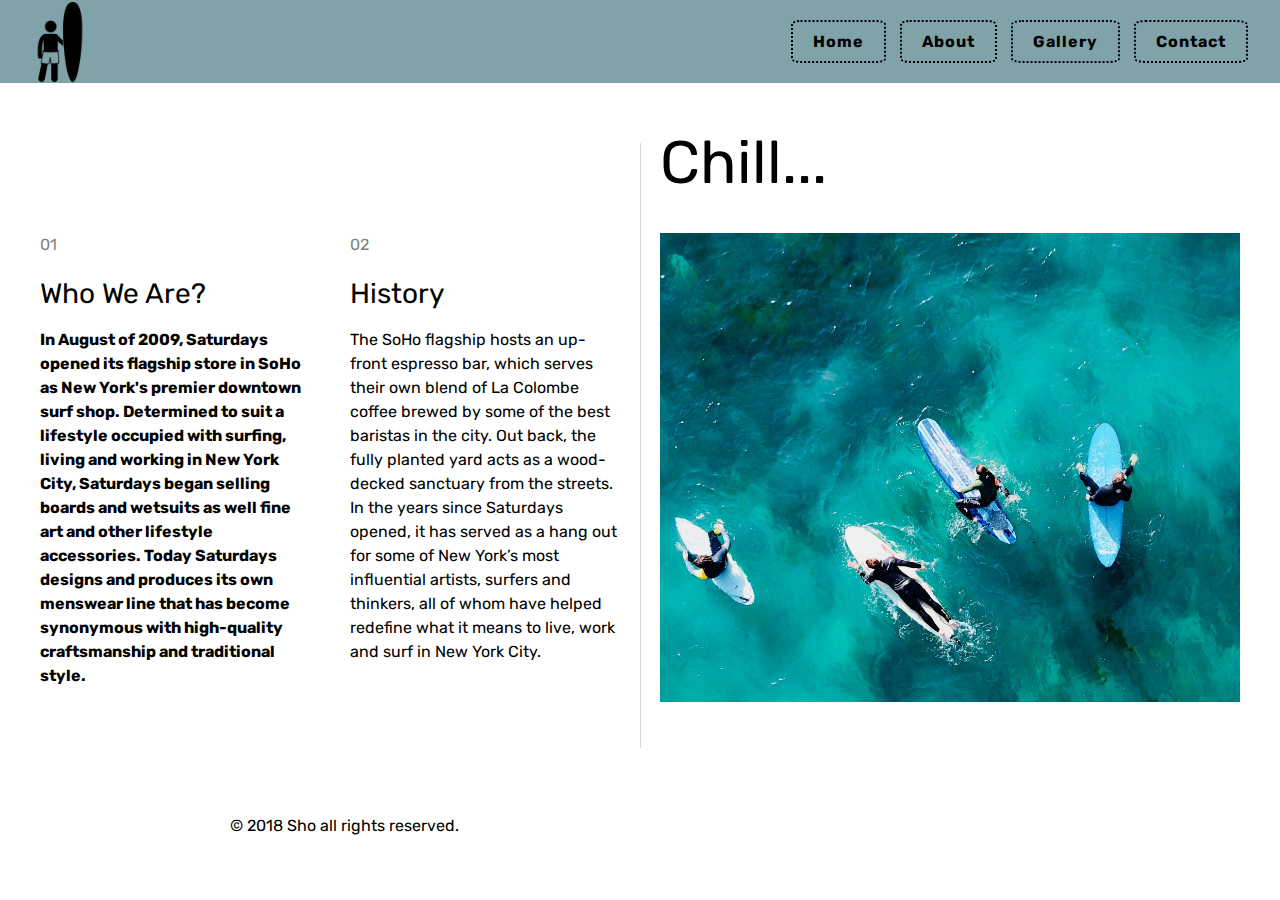
<file: docs/index.html>
<!DOCTYPE html>
<html lang="en">
<head>
    <meta charset="UTF-8">
    <meta name="viewport" content="width=device-width, initial-scale=1.0">
    <link href="https://fonts.googleapis.com/css?family=Rubik" rel="stylesheet">
    <link rel="stylesheet" type="text/css" href="css/normalize.css">
    <link rel="stylesheet" type="text/css" href="css/style.css">
    <link rel="shortcut icon" type="x-icon"  href="img/favicon.png">
    <title>Doiverson</title>
</head>
<body>

<div class='cursor'></div>
<div class='cursor'></div>

    <div class="container">
        <header class="header">
                <a href="about.html"><img class="logo" src="img/surf_logo.png" alt="logo"></a>
                <nav>
                    <ul class="top">
                        <li><a href="index.html" target="_top">Home</a></li>
                        <li><a href="about.html" target="_top">About</a></li>
                        <li><a href="gallery.html" target="_top">Gallery</a></li>
                        <li><a href="contact.html" target="_top">Contact</a></li>
                     </ul>
                </nav>
        </header>
        <section class="banner">
            <div class="row gr--2 gr--3-4">
                <div class="col c6">
                    <div class="row mt10">

                        <div class="col c6 mb6">
                            <p class="o50 mb2">01</p>
                            <h2 class="pressura--small mb2">Who We Are?</h2>
                            <div class="rich-content"><p><strong>In August of 2009, Saturdays opened its flagship store in SoHo as New York's premier downtown surf shop. Determined to suit a lifestyle occupied with surfing, living and working in New York City, Saturdays began selling boards and wetsuits as well fine art and other lifestyle accessories. Today Saturdays designs and produces its own menswear line that has become synonymous with high-quality craftsmanship and traditional style.
                            </strong></p></div>
                        </div>


                        <div class="col c6 mb6">
                            <p class="o50 mb2">02</p>
                            <h2 class="pressura--small mb2">History</h2>
                            <div class="rich-content"><p>The SoHo flagship hosts an up-front espresso bar, which serves their own blend of La Colombe coffee brewed by some of the best baristas in the city. Out back, the fully planted yard acts as a wood-decked sanctuary from the streets. In the years since Saturdays opened, it has served as a hang out for some of New York’s most influential artists, surfers and thinkers, all of whom have helped redefine what it means to live, work and surf in New York City.</p>
                                <p></p></div>
                        </div>

                    </div>
                </div>

                <div class="col c6">
                    <h2 class="louize--medium mb4">Chill...</h2>
                    <img class="full-width" src="img/surf.jpg">
                </div>
            </div>
        </section>

        <footer>
            <div class="copyright-left">
                <p>&copy; 2018 Sho all rights reserved.</p>
            </div>
        </footer>
    </div>
    <script src='https://cdnjs.cloudflare.com/ajax/libs/jquery/3.3.1/jquery.min.js'></script>
    <script type="text/javascript" src="js/cursor.js"></script>
</body>
</html>
</file>
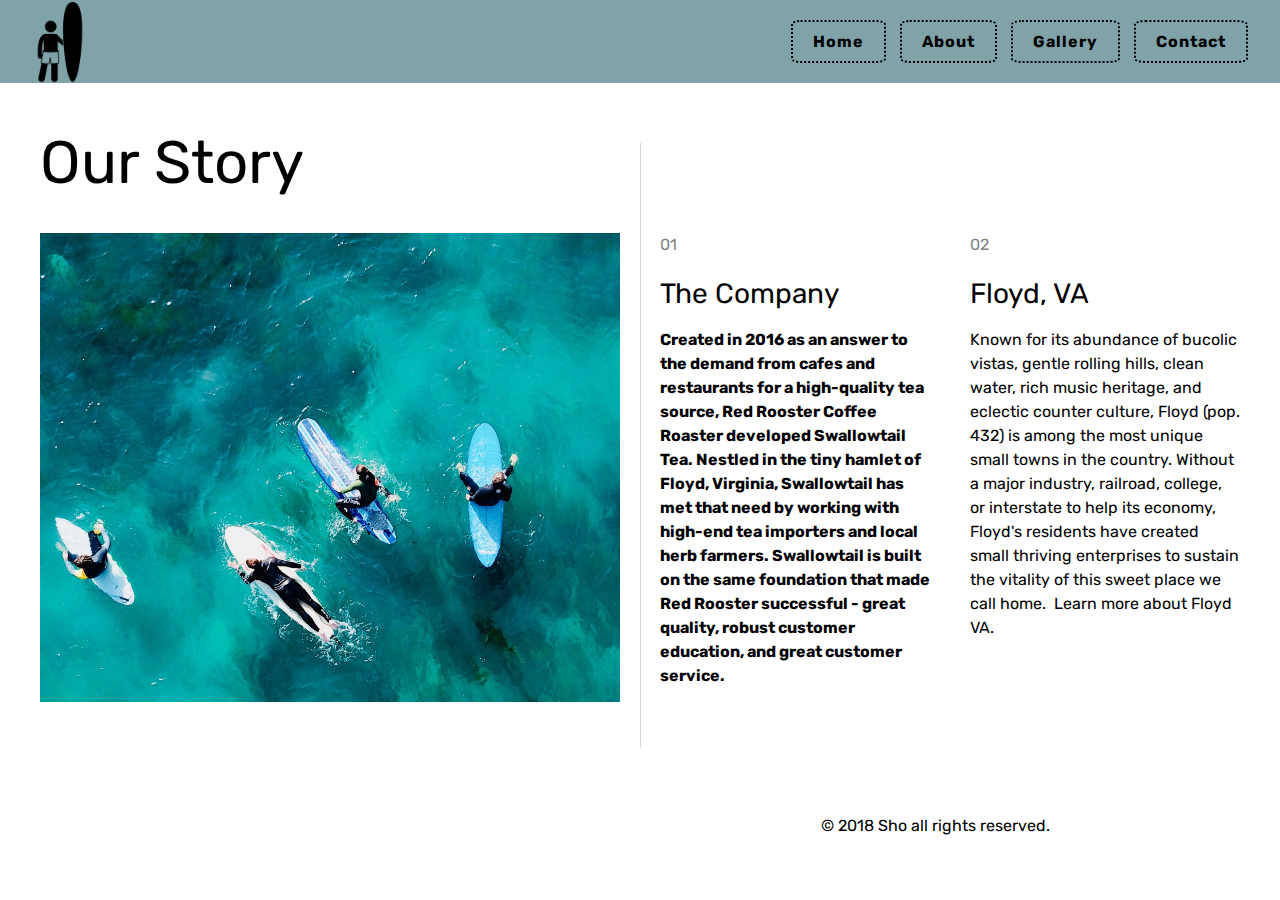
<file: docs/about.html>
<!DOCTYPE html>
<html lang="en">
<head>
    <meta charset="UTF-8">
    <meta name="viewport" content="width=device-width, initial-scale=1.0">
    <link href="https://fonts.googleapis.com/css?family=Rubik" rel="stylesheet">
    <link rel="stylesheet" type="text/css" href="css/normalize.css">
    <link rel="stylesheet" type="text/css" href="css/style.css">
    <link rel="shortcut icon" type="x-icon"  href="img/favicon.png">
    <title>Doiverson</title>
</head>
<body>

    <div class='cursor'></div>
    <div class='cursor'></div>

    <div class="container">
        <header class="header">
                <a href="about.html"><img class="logo" src="img/surf_logo.png" alt="logo"></a>
                <nav>
                    <ul class="top">
                        <li><a href="index.html" target="_top">Home</a></li>
                        <li><a href="about.html" target="_top">About</a></li>
                        <li><a href="gallery.html" target="_top">Gallery</a></li>
                        <li><a href="contact.html" target="_top">Contact</a></li>
                     </ul>
                </nav>
        </header>
        <section class="banner">
            <div class="row gr--2 gr--3-4">
                <div class="col c6"> <!--width50%-->
                    <h2 class="louize--medium mb4">Our Story</h2>
                    <img class="full-width" src="img/surf.jpg">
                </div>

                <div class="col c6"> <!--width50%-->
                    <div class="row mt10">

                        <div class="col c6 mb6"> <!--width50%-->
                            <p class="o50 mb2">01</p>
                            <h2 class="pressura--small mb2">The Company</h2>
                            <div class="rich-content">
                                <p><strong>Created in 2016 as an answer to the demand from cafes and restaurants for a high-quality tea source, Red Rooster Coffee Roaster developed Swallowtail Tea. Nestled in the tiny hamlet of Floyd, Virginia, Swallowtail has met that need by working with high-end tea importers and local herb farmers. Swallowtail is built on the same foundation that made Red Rooster successful - great quality, robust customer education, and great customer service.</strong></p>
                            </div>
                        </div>

                        <div class="col c6 mb6"> <!--width50%-->
                            <p class="o50 mb2">02</p>
                            <h2 class="pressura--small mb2">Floyd, VA</h2>
                            <div class="rich-content">
                                <p>Known for its abundance of bucolic vistas, gentle rolling hills, clean water, rich music heritage, and eclectic counter culture, Floyd (pop. 432)&nbsp;is among the most unique small towns in the country. Without a major industry, railroad, college, or interstate to help its economy, Floyd's residents have created small&nbsp;thriving enterprises&nbsp;to sustain the vitality of this sweet place we call home.&nbsp; Learn more about Floyd VA.</p>
                            </div>
                        </div>

                    </div>
                </div>
            </div>
        </section>

        <section class="main">
            <div class="sub">

            </div>
        </section>
        <footer>
            <div class="copyright-right">
                <p>&copy; 2018 Sho all rights reserved.</p>
            </div>
        </footer>
    </div>

    <script src='https://cdnjs.cloudflare.com/ajax/libs/jquery/3.3.1/jquery.min.js'></script>
    <script type="text/javascript" src="js/cursor.js"></script>
</body>
</html>
</file>
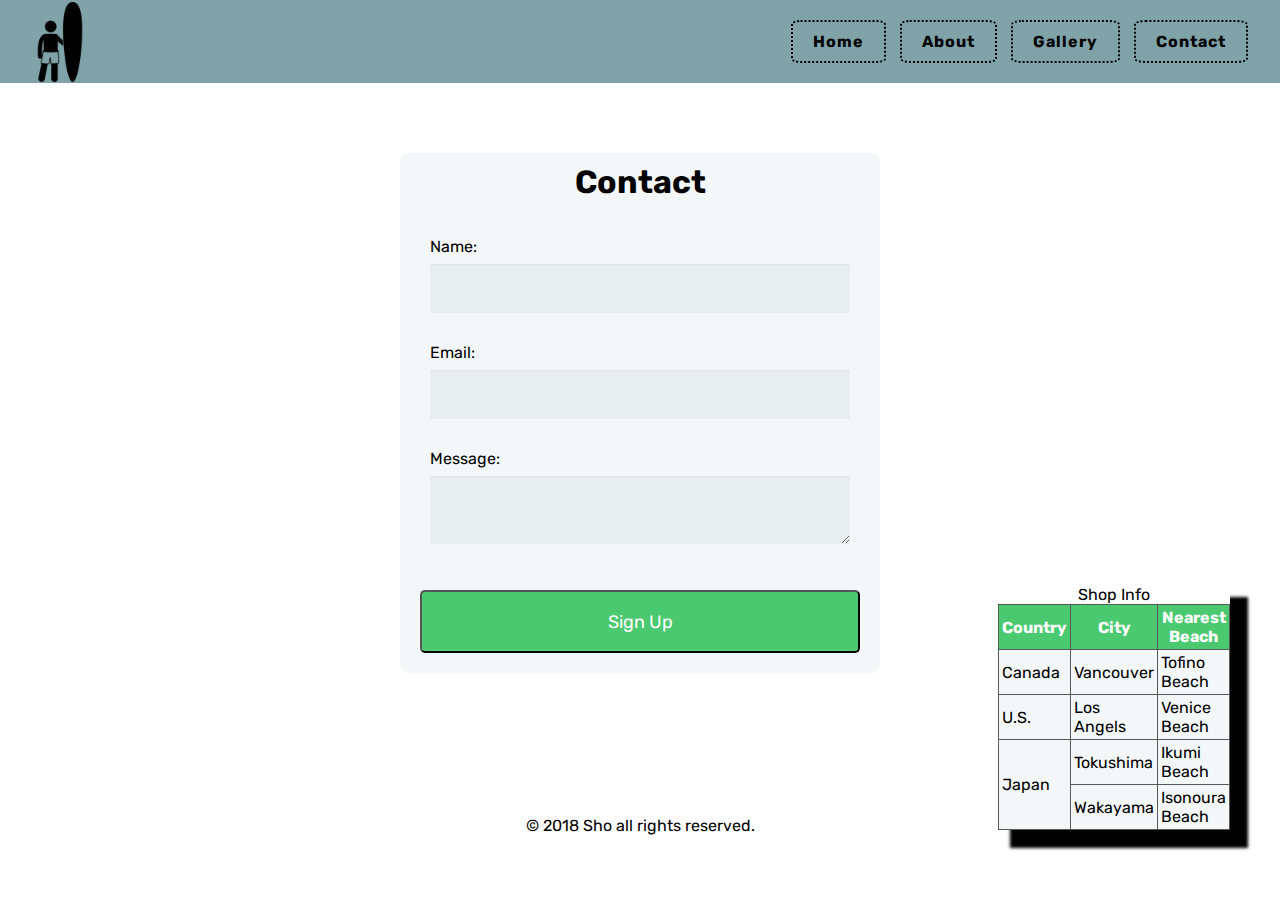
<file: docs/contact.html>
<!DOCTYPE html>
<html>
    <head>
        <meta charset="utf-8">
        <meta name="viewport" content="width=device-width, initial-scale=1.0">
        <title>Contact</title>
        <link href="https://fonts.googleapis.com/css?family=Rubik" rel="stylesheet">
        <link rel="stylesheet" href="css/normalize.css">
        <link rel="stylesheet" href="css/contact.css">
    </head>
    <body>

    <div class='cursor'></div>
    <div class='cursor'></div>

    <div class="container">
        <header class="header">
            <a href="about.html"><img class="logo" src="img/surf_logo.png" alt="logo"></a>
            <nav>
                <ul class="top">
                    <li><a href="index.html" target="_top">Home</a></li>
                    <li><a href="about.html" target="_top">About</a></li>
                    <li><a href="gallery.html" target="_top">Gallery</a></li>
                    <li><a href="contact.html" target="_top">Contact</a></li>
                </ul>
            </nav>
        </header>

        <div class="shopinfo">
            <table>
                <caption>Shop Info</caption>
                <tbody>
                <tr>
                    <th>Country</th>
                    <th width="20%">City</th>
                    <th colspan="">Nearest Beach</th>
                </tr>
                <tr>
                    <td>Canada</td>
                    <td>Vancouver</td>
                    <td colspan="4">Tofino Beach</td>
                </tr>
                <tr>
                    <td>U.S.</td>
                    <td>Los Angels</td>
                    <td colspan="4">Venice Beach</td>
                </tr>
                <tr>
                    <td rowspan="2">Japan</td>
                    <td>Tokushima</td>
                    <td colspan="4">Ikumi Beach</td>
                </tr>
                <tr>
                    <td>Wakayama</td>
                    <td>Isonoura Beach</td>
                </tr>
                </tbody>
            </table>
        </div>

        <form action="about.html" method="post">
            <h1>Contact</h1>

            <fieldset>
              <label for="name">Name:</label>
              <input type="text" id="name" name="user_name">
              <label for="mail">Email:</label>
              <input type="email" id="mail" name="user_email">
              <label for="bio">Message:</label>
              <textarea id="bio" name="user_bio"></textarea>
            </fieldset>

             <button type="submit">Sign Up</button>

        </form>

        <footer>
            <div class="copyright">
                <p>&copy; 2018 Sho all rights reserved.</p>
            </div>
        </footer>
    </div>

      <script src='https://cdnjs.cloudflare.com/ajax/libs/jquery/3.3.1/jquery.min.js'></script>
      <script type="text/javascript" src="js/cursor.js"></script>
    </body>
</html>
</file>
<file: docs/css/style.css>
html {
    max-width: 1440px;
    margin: 0 auto;
    font-family:'Rubik' ,Helvetica ,sans-serif;
    height: 100%;
}

* {
    box-sizing: border-box;
    cursor: none;
}

body {
    /*background-color: darkseagreen;*/
    height: 100%;
}

/*Cursor*/

.cursor{
    opacity: 0.5;
    position: absolute;
    height: 20px;
    width: 20px;
    border-radius: 50%;
    transform: translateX(-50%) translateY(-100%);
}

.cursor:nth-child(1){ background-color: #16A085; z-index: 5;}
.cursor:nth-child(2){ background-color: #7FFF00	; z-index: 4; }

a {
    text-decoration: none;
}

.container {
    height: 100%;
    position: relative;
    min-height: 100%;
}

/* header */

.header {
    padding: 2em 2em;
    display: flex;
    flex-wrap: wrap;
    text-align: center;
    justify-content: space-between;
    background: rgba(0,71,82, 0.5);
    position: relative;
}

.logo {
    height: auto; /*avoid collapsing the aspect ration of image*/
    width: 80px;
    top: 2px;
    left: 20px;
    position: absolute;
}

li {
    display: inline-block;
    letter-spacing: 1px;
    margin-left: 10px;

}

.top a {
    color: black;
    font-weight: bold;
    border: dotted 2px black;
    border-radius: 10%;
    padding: 10px 20px;
}

.top a:hover {
    background: #800000;
    color: #fff;
}


.banner {
    padding-right: 40px;
    padding-left: 40px;
}

/*line*/
.gr--2:before {
    content: '';
    display: block;
    position: absolute;
    left: 50%;
    top: 60px;
    bottom: 0;
    border-left: 1px solid rgba(55,63,61,.2);
}

.gr--3-4 {
    position: relative;
}

.row {
    vertical-align: top;
    margin-left: -20px;
    margin-right: -20px;
    list-style: none;
    min-height: 1px;
    font-size: 0;
    line-height: 0;
}

.row > .col {
    width: 100%;
    font-size: 16px;
    line-height: 24px;
    display: inline-block;
    padding-left: 20px;
    padding-right: 20px;
    box-sizing: inherit;
    vertical-align: top;
}

.louize--medium {
    font-size: 60px;
    line-height: 60px;
    font-weight: 400;
}

.mb4 {
    margin-bottom: 40px;
}

.col.c6{
    width: 50%;
}

.full-width {
    display: block;
    width: 100%;
}

.mt10 {
    margin-top: 150px;
}

.mb6 {
    margin-bottom: 60px;
}

.mb2 {
    margin-bottom: 20px;
}

.o50 {
    margin: 0;
    opacity: .5;
}

.pressura--small {
    font-size: 28px;
    line-height: 28px;
    font-weight: 400;
}

.rich-content p {
    margin-bottom: 0;
}

/* copyright */

.copyright-right {
    height: 100px;
    width: 100%;
    position: absolute;
    bottom: 0;
    text-align: right;
    padding-right: 230px;
}

.copyright-left {
    height: 100px;
    width: 100%;
    position: absolute;
    bottom: 0;
    text-align: left;
    padding-left: 230px;
}
</file>
<file: docs/css/contact.css>
* {
    cursor: none;
}

*, *:before, *:after {
    -moz-box-sizing: border-box;
    -webkit-box-sizing: border-box;
    box-sizing: border-box;
}

html,
body {
    font-family: 'Rubik', sans-serif;
    height: 100%;
}

.container {
    height: 100%;
    position: relative;
    min-height: 100%;
}

/* cursor */

a {
    text-decoration: none;
}

.cursor{
    opacity: 0.5;
    position: absolute;
    height: 20px;
    width: 20px;
    border-radius: 50%;
    transform: translateX(-50%) translateY(-100%);
}

.cursor:nth-child(1){ background-color: #16A085; z-index: 5;}
.cursor:nth-child(2){ background-color: #7FFF00	; z-index: 5; }

/* header */

.header {
    padding: 2em 2em;
    display: flex;
    flex-wrap: wrap;
    text-align: center;
    justify-content: space-between;
    background: rgba(0,71,82, 0.5);
    position: relative;
}

.logo {
    height: auto; /*avoid collapsing the aspect ration of image*/
    width: 80px;
    top: 2px;
    left: 20px;
    position: absolute;
}

li {
    display: inline-block;
    letter-spacing: 1px;
    margin-left: 10px;

}

.top a {
    color: black;
    font-weight: bold;
    border: dotted 2px black;
    border-radius: 10%;
    padding: 10px 20px;
}

.top a:hover {
    background: #800000;
    color: #fff;
}

/* table */

.shopinfo {
    position: absolute;
    right: 50px;
    bottom: 70px;
    text-align: left;

    box-shadow: 15px 15px 3px 3px black;
}

table , td, th {
    border: 1px solid #595959;
    border-collapse: collapse;
    background-color: #f4f7f8;
}
td, th {
    padding: 3px;
    width: 30px;
    height: 25px;
}
th {
    background: #4bc970;
    color: #fff;
    text-align: center;
}
.even {
    background: #fbf8f0;
}
.odd {
    background: #fefcf9;
}

/* form */

form {
    max-width: 300px;
    margin: 70px auto;
    padding: 10px 20px;
    background: #f4f7f8;
    border-radius: 8px;
}

h1 {
    margin: 0 0 30px 0;
    text-align: center;
}

input[type="text"],
input[type="password"],
input[type="date"],
input[type="datetime"],
input[type="email"],
input[type="number"],
input[type="search"],
input[type="tel"],
input[type="time"],
input[type="url"],
textarea,
select {
    background: rgba(255,255,255,0.1);
    border: none;
    font-size: 16px;
    height: auto;
    margin: 0;
    outline: 0;
    padding: 15px;
    width: 100%;
    background-color: #e8eeef;
    color: #8a97a0;
    box-shadow: 0 1px 0 rgba(0,0,0,0.03) inset;
    margin-bottom: 30px;
}

input[type="radio"],
input[type="checkbox"] {
    margin: 0 4px 8px 0;
}

select {
    padding: 6px;
    height: 32px;
    border-radius: 2px;
}

button {
    padding: 19px 39px 18px 39px;
    color: #FFF;
    background-color: #4bc970;
    font-size: 18px;
    text-align: center;
    font-style: normal;
    border-radius: 5px;
    width: 100%;
    box-shadow: 0 -1px 0 rgba(255,255,255,0.1) inset;
    margin-bottom: 10px;
}

fieldset {
    margin: 0 auto;
    border: none;
}

legend {
    font-size: 1.4em;
    margin-bottom: 10px;
}

label {
    display: block;
    margin-bottom: 8px;
}

label.light {
    font-weight: 300;
    display: inline;
}

.number {
    background-color: #5fcf80;
    color: #fff;
    height: 30px;
    width: 30px;
    display: inline-block;
    font-size: 0.8em;
    margin-right: 4px;
    line-height: 30px;
    text-align: center;
    text-shadow: 0 1px 0 rgba(255,255,255,0.2);
    border-radius: 100%;
}

/* copyright */

.copyright {
    height: 100px;
    width: 100%;
    bottom: 0;
    position: absolute;
    text-align: center;
}

@media screen and (min-width: 480px) {

    form {
        max-width: 480px;
    }

}
</file>
